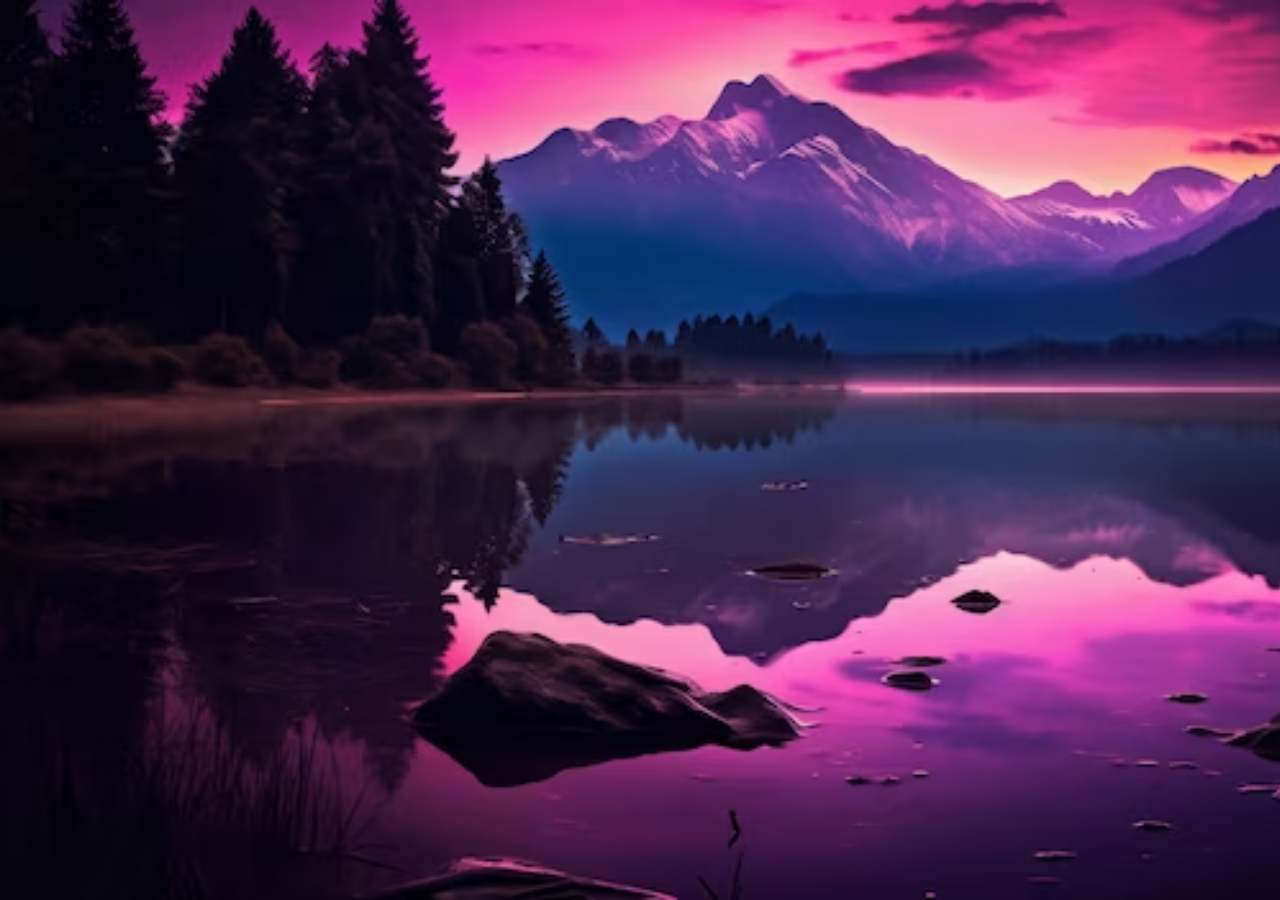
<file: form.html>
<!DOCTYPE html>
<html lang="en">
<head>
    <meta charset="UTF-8">
    <meta name="viewport" content="width=device-width, initial-scale=1.0">
    <title>Student Form</title>
    <link rel="stylesheet" href="style.css">
    <link href='https://unpkg.com/boxicons@2.1.4/css/boxicons.min.css' rel='stylesheet'>
</head>
<body>
    
</body>
</html>
</file>
<file: style.css>
@import url('https://fonts.googleapis.com/css2?family=Poppins:ital,wght@0,200;0,300;0,400;0,500;0,600;0,700;1,200;1,300;1,400;1,500;1,600;1,700&display=swap');

* {
    padding: 0;
    margin: 0;
    box-sizing: border-box;
    font-family: "Poppins", sans-serif;
}

body {
    display: flex;
    min-height: 100vh;
    align-items: center;
    justify-content: center;
    background: url('img.avif.avif') no-repeat;
    height: 100%;
    width: 100%;
    background-size: cover;
}

.container {
    position: relative;
    max-width: 650px;
    width: 80%;
    padding: 40px 30px;
    box-shadow: 0 5px 50px rgba(0, 0, 0, 0.4);
    background: #ffffff;
    perspective: 2700px;
}

.container .cover {
    position: absolute;
    height: 30px;
    left: 50%;
    top: 0;
    width: 50%;
    height: 100%;
    z-index: 1;
    transition: all 2s ease;
    transform-style: preserve-3d;
    transform-origin: left;
}

.container .cover .back {
    backface-visibility: hidden;
}

.container .cover::before {
    content: '';
    position: absolute;
    height: 100%;
    width: 100%;
    background: #f0e;
    opacity: 0.2;
    z-index: 100;
}

.container #flip:checked ~ .cover {
    transform: rotateY(-180deg);
}

.container .cover img {
    position: absolute;
    height: 100%;
    width: 100%;
    z-index: 11;
    object-fit: cover;
}

.container .cover .text {
    position: absolute;
    height: 100%;
    width: 100%;
    display: flex;
    flex-direction: column;
    align-items: center;
    justify-content: center;
    z-index: 100;
}

.cover .text .text-1,
.cover .text .text-2 {
    padding: 20px;
    text-align: center;
    font-size: 18px;
    color: #ffffff;
    backface-visibility: hidden;
}

.container .cover .text-2 {
    font-weight: 300;
}

.container h2 {
   color: rgb(0, 0, 0);
   padding-left: 60px;
   font-size: 32px;
}

.container .form-content {
    display: flex;
    align-items: center;
    justify-content: space-between;
}

form .form-content .input-boxes {
    margin-top: 20px;
}

form .form-content .input-box {
    display: flex;
    align-items: center;
    height: 40px;
    width: 100%;
    position: relative;
    margin: 20px 0;
    border-bottom: 2px solid rgba(0, 0, 0, 0.2);
}

form .form-content .input-box:focus,
form .form-content .input-box:valid {
    border-color: rgb(152, 8, 142);
}

form .form-content .input-box:hover {
    border-color: rgb(152, 8, 142);
}

.form-content .input-box input {
    height: 100%;
    width: 100%;
    outline: none;
    border: none;
    padding: 0 30px;
    font-size: 14px;
    font-weight: 500;
    background: transparent;
    transition: all .3s ease;
}

.form-content .input-box i {
    position: absolute;
    color: rgb(221, 3, 206);
    font-size: 17px;
}

form .form-content .text {
    font-size: 12px;
    font-weight: 500;
    color: #4d4848;
}

form .form-content .text label {
    color: rgb(205, 0, 191);
    font-weight: 600;
}

form .form-content .text label:hover {
    text-decoration: underline;
    cursor: pointer;
}

form .form-content .text a {
    text-decoration: none;
    color: rgb(189, 4, 177);
}

form .form-content .text a:hover {
    text-decoration: underline;
}

form .form-content .button input {
    color: #ffffff;
    font-size: 20px;
    font-weight: 600;
    background: linear-gradient(#f0e, #f0e, #333, #f0e, #f0e);
    border-radius: 6px;
    padding: 0;
    cursor: pointer;
    transition: all 1s ease-in-out;
}

form .form-content .button {
    margin-top: 40px;
}

form .form-content .button input:hover {
    background: linear-gradient(rgb(124, 2, 116), #f0e, #333, #f0e, rgb(124, 2, 116));
}
</file>
